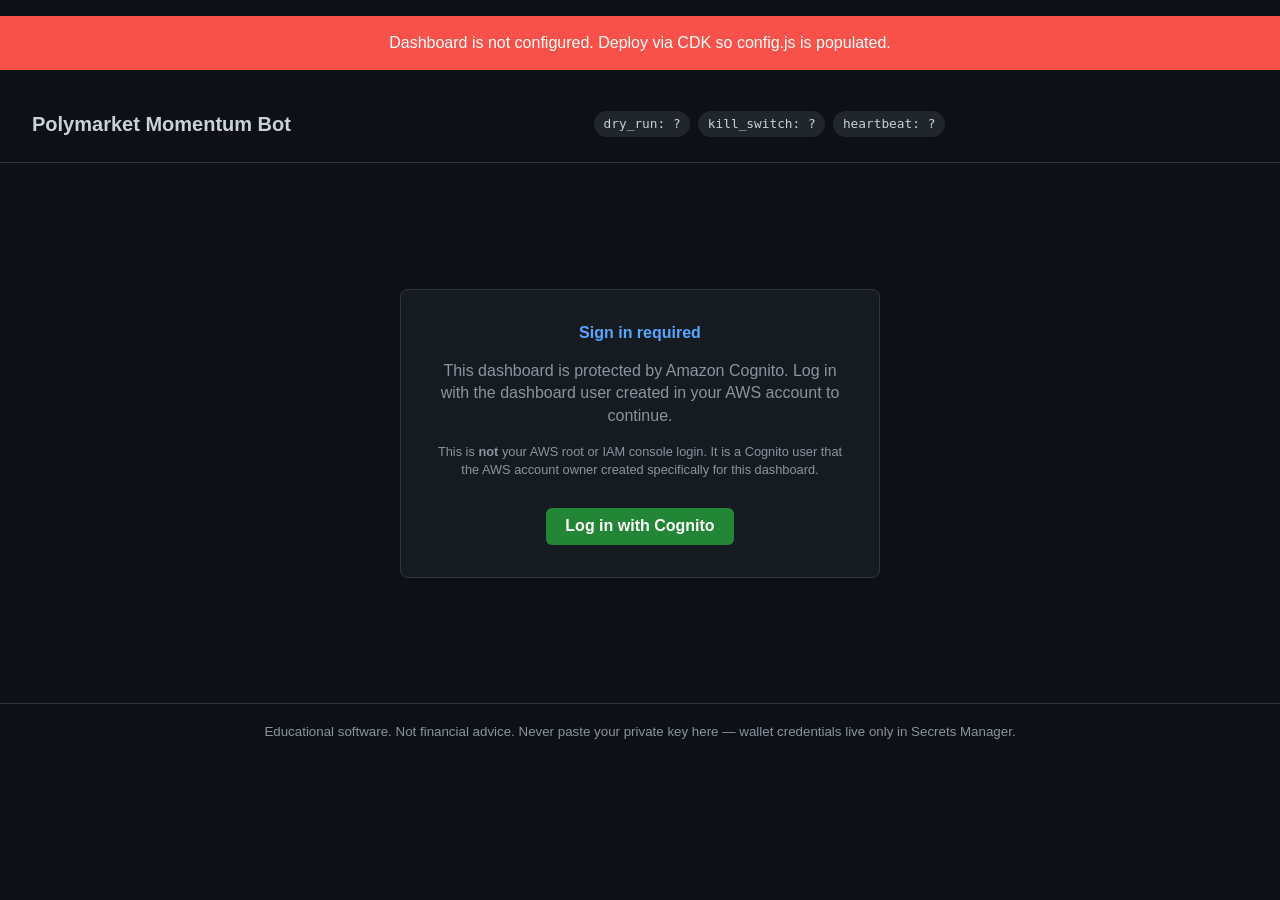
<file: infra/gui/index.html>
<!doctype html>
<html lang="en">
<head>
  <meta charset="utf-8" />
  <meta name="viewport" content="width=device-width, initial-scale=1" />
  <title>Polymarket Momentum Bot &mdash; Dashboard</title>
  <link rel="stylesheet" href="style.css" />
  <script src="config.js"></script>
</head>
<body>
  <header>
    <h1>Polymarket Momentum Bot</h1>
    <div class="chips">
      <span id="dry-run-chip" class="chip">dry_run: ?</span>
      <span id="kill-chip" class="chip">kill_switch: ?</span>
      <span id="heartbeat-chip" class="chip">heartbeat: ?</span>
    </div>
    <div class="auth-box">
      <span id="auth-user" class="chip auth-user" hidden></span>
      <button id="login-btn" hidden>Log in</button>
      <button id="logout-btn" class="danger" hidden>Log out</button>
    </div>
  </header>

  <div id="locked-screen" class="locked" hidden>
    <div class="locked-inner">
      <h2>Sign in required</h2>
      <p>
        This dashboard is protected by Amazon Cognito. Log in with the
        dashboard user created in your AWS account to continue.
      </p>
      <p class="muted">
        This is <strong>not</strong> your AWS root or IAM console login.
        It is a Cognito user that the AWS account owner created specifically
        for this dashboard.
      </p>
      <button id="locked-login-btn">Log in with Cognito</button>
      <p id="locked-error" class="error" hidden></p>
    </div>
  </div>

  <main id="app-main" hidden>
    <section>
      <h2>Controls</h2>
      <div class="controls">
        <button id="toggle-kill" class="danger">Toggle kill switch</button>
        <button id="toggle-dry">Toggle dry_run</button>
        <button id="refresh">Refresh</button>
      </div>
      <details>
        <summary>Edit overridable config (JSON)</summary>
        <textarea id="config-json" rows="10" spellcheck="false"></textarea>
        <button id="save-config">Save config</button>
        <p class="muted">
          Only these keys are accepted:
          <code>dry_run, kill_switch, ma_window, price_interval, price_fidelity,
          max_trade_size_usdc, max_daily_spend_usdc, max_open_positions,
          min_volume_usdc, min_liquidity_usdc, max_spread, trade_cooldown_sec,
          category_allowlist, market_allowlist, poll_interval_sec, max_markets,
          log_level</code>.
        </p>
      </details>
    </section>

    <section>
      <h2>Positions</h2>
      <table id="positions-table">
        <thead><tr><th>Token</th><th>Size</th><th>Avg price</th><th>Updated</th></tr></thead>
        <tbody></tbody>
      </table>
    </section>

    <section>
      <h2>Recent signals</h2>
      <table id="signals-table">
        <thead><tr><th>Time</th><th>Market</th><th>Signal</th><th>Last</th><th>MA</th><th>Reason</th></tr></thead>
        <tbody></tbody>
      </table>
    </section>

    <section>
      <h2>Recent orders</h2>
      <table id="orders-table">
        <thead><tr><th>Time</th><th>Side</th><th>Token</th><th>Size</th><th>Price</th><th>Dry</th><th>OK</th><th>Error</th></tr></thead>
        <tbody></tbody>
      </table>
    </section>

    <section>
      <h2>Recent errors</h2>
      <ul id="errors-list"></ul>
    </section>
  </main>

  <footer>
    <small>
      Educational software. Not financial advice. Never paste your private key
      here &mdash; wallet credentials live only in Secrets Manager.
    </small>
  </footer>

  <script src="app.js"></script>
</body>
</html>
</file>
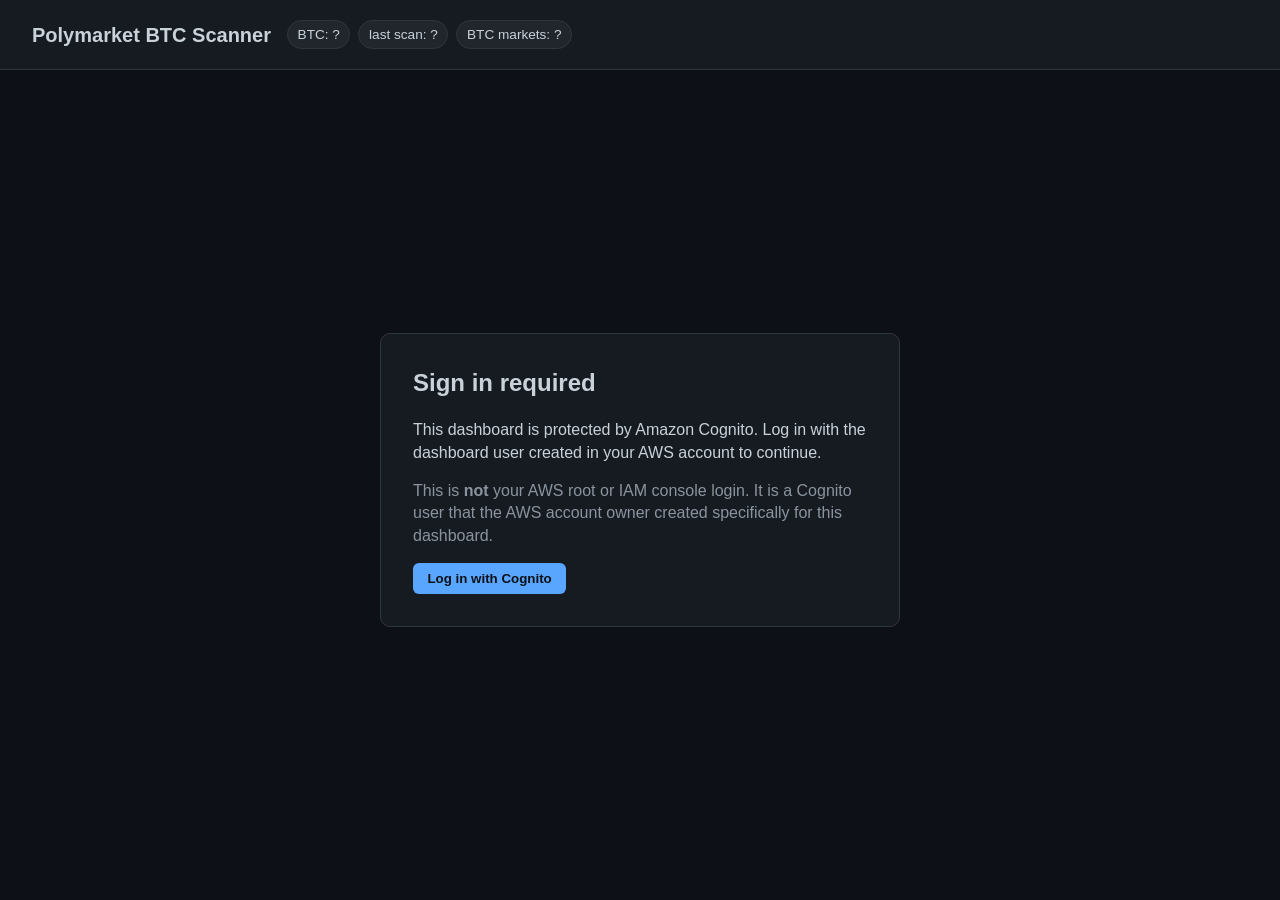
<file: scanner/infra/gui/index.html>
<!doctype html>
<html lang="en">
<head>
  <meta charset="utf-8" />
  <meta name="viewport" content="width=device-width, initial-scale=1" />
  <title>Polymarket BTC Scanner</title>
  <link rel="stylesheet" href="style.css" />
  <script src="config.js"></script>
</head>
<body>
  <header>
    <h1>Polymarket BTC Scanner</h1>
    <div class="chips">
      <span id="btc-price-chip" class="chip">BTC: ?</span>
      <span id="scan-time-chip" class="chip">last scan: ?</span>
      <span id="btc-count-chip" class="chip">BTC markets: ?</span>
    </div>
    <div class="auth-box">
      <span id="auth-user" class="chip auth-user" hidden></span>
      <button id="logout-btn" class="danger" hidden>Log out</button>
    </div>
  </header>

  <div id="locked-screen" class="locked" hidden>
    <div class="locked-inner">
      <h2>Sign in required</h2>
      <p>
        This dashboard is protected by Amazon Cognito. Log in with the
        dashboard user created in your AWS account to continue.
      </p>
      <p class="muted">
        This is <strong>not</strong> your AWS root or IAM console login.
        It is a Cognito user that the AWS account owner created
        specifically for this dashboard.
      </p>
      <button id="locked-login-btn">Log in with Cognito</button>
      <p id="locked-error" class="error" hidden></p>
    </div>
  </div>

  <main id="app-main" hidden>
    <section>
      <h2>Controls</h2>
      <div class="controls">
        <button id="refresh">Refresh</button>
        <button id="trigger-scan">Trigger scan now</button>
        <label class="inline">
          Min liquidity ($):
          <input id="filter-liq" type="number" min="0" step="100" value="0" />
        </label>
        <label class="inline">
          Max resolution days:
          <input id="filter-days" type="number" min="0" step="1" placeholder="any" />
        </label>
        <label class="inline">
          Short horizon only:
          <input id="filter-short" type="checkbox" />
        </label>
      </div>
      <p id="api-error" class="error" hidden></p>
    </section>

    <section>
      <h2>Ranked opportunities</h2>
      <div class="table-wrap">
        <table id="opps-table">
          <thead>
            <tr>
              <th>#</th>
              <th>Market</th>
              <th title="Extracted price threshold">Threshold</th>
              <th title="Best bid">Bid</th>
              <th title="Best ask">Ask</th>
              <th title="(bid+ask)/2">Mid</th>
              <th title="ask-bid">Spread</th>
              <th title="Last trade price">Last</th>
              <th title="Fair-value placeholder">FV</th>
              <th title="FV - mid">Edge</th>
              <th title="USD volume">Vol</th>
              <th title="USD liquidity">Liq</th>
              <th title="Time to resolution">Resolves in</th>
              <th title="Scanner score">Score</th>
            </tr>
          </thead>
          <tbody></tbody>
        </table>
      </div>
      <p id="opps-empty" class="muted" hidden>
        No opportunities yet. Wait for the scheduled scan to run, or click
        "Trigger scan now" above.
      </p>
    </section>

    <section>
      <h2>Paper trading (Stage 2 simulation)</h2>
      <p class="muted" id="paper-disabled-note" hidden>
        Paper trading is currently <strong>disabled</strong>. Enable it by
        setting <code>paper_trading_enabled=true</code> in ConfigTable
        (see <code>docs/AWS_DEPLOYMENT.md</code>) and re-running the
        scanner. Until then, no simulated positions will open.
      </p>
      <div class="cards" id="paper-cards">
        <div class="card"><div class="card-label">Enabled</div><div class="card-value" id="paper-enabled">?</div></div>
        <div class="card"><div class="card-label">Open positions</div><div class="card-value" id="paper-open-count">–</div></div>
        <div class="card"><div class="card-label">Open exposure</div><div class="card-value" id="paper-exposure">–</div></div>
        <div class="card"><div class="card-label">Unrealized P&amp;L</div><div class="card-value" id="paper-unrealized">–</div></div>
        <div class="card"><div class="card-label">Realized P&amp;L</div><div class="card-value" id="paper-realized">–</div></div>
        <div class="card"><div class="card-label">Total P&amp;L</div><div class="card-value" id="paper-total-pnl">–</div></div>
        <div class="card"><div class="card-label">Closed trades</div><div class="card-value" id="paper-trade-count">–</div></div>
        <div class="card"><div class="card-label">Win rate</div><div class="card-value" id="paper-win-rate">–</div></div>
      </div>
      <div class="controls">
        <button id="paper-refresh">Refresh paper</button>
        <button id="paper-reset" class="danger">Reset paper portfolio</button>
        <span class="muted" id="paper-config-summary"></span>
      </div>
      <p id="paper-error" class="error" hidden></p>

      <h3>Open &amp; closed positions</h3>
      <div class="table-wrap">
        <table id="paper-positions-table">
          <thead>
            <tr>
              <th>Status</th>
              <th>Market</th>
              <th>Side</th>
              <th>Entry</th>
              <th>Mark/Exit</th>
              <th>Shares</th>
              <th>Notional</th>
              <th>Unrealized</th>
              <th>Realized</th>
              <th>Opened</th>
              <th>Close reason</th>
            </tr>
          </thead>
          <tbody></tbody>
        </table>
      </div>
      <p id="paper-positions-empty" class="muted" hidden>
        No paper positions yet. They will appear here once the scanner
        finds opportunities meeting the configured edge / liquidity /
        spread gates.
      </p>

      <h3>Recent simulated fills</h3>
      <div class="table-wrap">
        <table id="paper-trades-table">
          <thead>
            <tr>
              <th>Time</th>
              <th>Market</th>
              <th>Side</th>
              <th>Price</th>
              <th>Shares</th>
              <th>Notional</th>
              <th>Reason</th>
            </tr>
          </thead>
          <tbody></tbody>
        </table>
      </div>
      <p id="paper-trades-empty" class="muted" hidden>
        No simulated fills yet.
      </p>
    </section>

    <section>
      <h2>Market making (Stage 3 simulation)</h2>
      <p class="muted" id="mm-disabled-note" hidden>
        Market making is currently <strong>disabled</strong>. Enable it by
        setting <code>market_making_enabled=true</code> in ConfigTable
        (see <code>docs/AWS_DEPLOYMENT.md</code>) and re-running the
        scanner. Until then, no simulated quotes will be placed.
      </p>
      <div class="cards" id="mm-cards">
        <div class="card"><div class="card-label">Enabled</div><div class="card-value" id="mm-enabled">?</div></div>
        <div class="card"><div class="card-label">Active quotes</div><div class="card-value" id="mm-active-quotes">–</div></div>
        <div class="card"><div class="card-label">Inventory exposure</div><div class="card-value" id="mm-exposure">–</div></div>
        <div class="card"><div class="card-label">Unrealized P&amp;L</div><div class="card-value" id="mm-unrealized">–</div></div>
        <div class="card"><div class="card-label">Realized P&amp;L</div><div class="card-value" id="mm-realized">–</div></div>
        <div class="card"><div class="card-label">Total P&amp;L</div><div class="card-value" id="mm-total-pnl">–</div></div>
        <div class="card"><div class="card-label">Fills this tick</div><div class="card-value" id="mm-fills-tick">–</div></div>
        <div class="card"><div class="card-label">Inventory markets</div><div class="card-value" id="mm-inv-markets">–</div></div>
      </div>
      <div class="controls">
        <button id="mm-refresh">Refresh MM</button>
        <button id="mm-reset" class="danger">Reset MM state</button>
        <span class="muted" id="mm-config-summary"></span>
      </div>
      <p id="mm-error" class="error" hidden></p>

      <h3>Quotes (active &amp; recent)</h3>
      <div class="table-wrap">
        <table id="mm-quotes-table">
          <thead>
            <tr>
              <th>Status</th>
              <th>Market</th>
              <th>Side</th>
              <th>Price</th>
              <th>Shares</th>
              <th>Notional</th>
              <th>FV</th>
              <th>Placed</th>
              <th>Reason</th>
            </tr>
          </thead>
          <tbody></tbody>
        </table>
      </div>
      <p id="mm-quotes-empty" class="muted" hidden>
        No market-making quotes yet. They will appear here once market
        making is enabled and the scanner finds eligible markets.
      </p>

      <h3>Recent simulated MM fills</h3>
      <div class="table-wrap">
        <table id="mm-fills-table">
          <thead>
            <tr>
              <th>Time</th>
              <th>Market</th>
              <th>Side</th>
              <th>Price</th>
              <th>Shares</th>
              <th>Notional</th>
              <th>Reason</th>
            </tr>
          </thead>
          <tbody></tbody>
        </table>
      </div>
      <p id="mm-fills-empty" class="muted" hidden>
        No simulated MM fills yet.
      </p>

      <h3>Inventory &amp; P&amp;L by market</h3>
      <div class="table-wrap">
        <table id="mm-inventory-table">
          <thead>
            <tr>
              <th>Market</th>
              <th>Shares</th>
              <th>Avg cost</th>
              <th>Notional</th>
              <th>Mark</th>
              <th>Unrealized</th>
              <th>Realized</th>
            </tr>
          </thead>
          <tbody></tbody>
        </table>
      </div>
      <p id="mm-inventory-empty" class="muted" hidden>
        No market-making inventory yet.
      </p>
    </section>

    <section>
      <h2>Recent scans</h2>
      <div class="table-wrap">
        <table id="scans-table">
          <thead>
            <tr>
              <th>Scanned at</th>
              <th>BTC price</th>
              <th>Total markets</th>
              <th>BTC markets</th>
              <th>Top N</th>
            </tr>
          </thead>
          <tbody></tbody>
        </table>
      </div>
    </section>

    <footer>
      <p class="muted">
        Stage 1 scanner + Stage 2 paper directional trading + Stage 3
        market-making simulation. No wallet, no private keys, no order
        placement, no live trading. All fills are simulated in software
        only. This is not financial advice.
      </p>
    </footer>
  </main>

  <script src="app.js"></script>
</body>
</html>
</file>
<file: infra/gui/style.css>
:root {
  --bg: #0d1117;
  --panel: #161b22;
  --text: #c9d1d9;
  --muted: #8b949e;
  --accent: #58a6ff;
  --ok: #3fb950;
  --warn: #d29922;
  --danger: #f85149;
}

* { box-sizing: border-box; }

/* The HTML `hidden` attribute must always win over element-specific
   `display` rules (e.g. `.locked { display: flex }`), otherwise toggling
   `el.hidden = true` from JS leaves the element visible. */
[hidden] { display: none !important; }

body {
  margin: 0;
  font-family: -apple-system, BlinkMacSystemFont, "Segoe UI", sans-serif;
  background: var(--bg);
  color: var(--text);
  line-height: 1.4;
}

header {
  padding: 1.5rem 2rem;
  border-bottom: 1px solid #30363d;
  display: flex;
  justify-content: space-between;
  align-items: center;
  flex-wrap: wrap;
  gap: 1rem;
}

h1 { margin: 0; font-size: 1.25rem; }
h2 { font-size: 1rem; margin: 0 0 0.5rem; color: var(--accent); }

main {
  padding: 1.5rem 2rem;
  display: grid;
  gap: 1.5rem;
  grid-template-columns: repeat(auto-fit, minmax(420px, 1fr));
}

section {
  background: var(--panel);
  border: 1px solid #30363d;
  border-radius: 8px;
  padding: 1rem 1.25rem;
}

.chips { display: flex; gap: 0.5rem; flex-wrap: wrap; }
.chip {
  background: #21262d;
  padding: 0.25rem 0.6rem;
  border-radius: 999px;
  font-size: 0.8rem;
  font-family: ui-monospace, SFMono-Regular, monospace;
}
.chip.on  { background: rgba(63, 185, 80, 0.2); color: var(--ok); }
.chip.off { background: rgba(248, 81, 73, 0.2); color: var(--danger); }

.controls { display: flex; gap: 0.5rem; flex-wrap: wrap; margin-bottom: 0.75rem; }
button {
  background: #238636;
  color: #fff;
  border: 0;
  padding: 0.4rem 0.9rem;
  border-radius: 6px;
  cursor: pointer;
  font-weight: 600;
}
button.danger  { background: var(--danger); }
button:hover   { filter: brightness(1.1); }

textarea {
  width: 100%;
  background: #0d1117;
  border: 1px solid #30363d;
  color: var(--text);
  border-radius: 6px;
  padding: 0.5rem;
  font-family: ui-monospace, SFMono-Regular, monospace;
  font-size: 0.85rem;
}

table {
  width: 100%;
  border-collapse: collapse;
  font-size: 0.82rem;
  font-family: ui-monospace, SFMono-Regular, monospace;
}
th, td {
  padding: 0.35rem 0.5rem;
  border-bottom: 1px solid #30363d;
  text-align: left;
  vertical-align: top;
  word-break: break-word;
}
th { color: var(--muted); font-weight: 500; }

.muted { color: var(--muted); font-size: 0.8rem; }

footer {
  text-align: center;
  padding: 1rem;
  color: var(--muted);
  border-top: 1px solid #30363d;
}

.signal-BUY  { color: var(--ok); }
.signal-SELL { color: var(--warn); }
.signal-HOLD { color: var(--muted); }

#errors-list {
  font-family: ui-monospace, SFMono-Regular, monospace;
  font-size: 0.8rem;
  max-height: 200px;
  overflow-y: auto;
}
#errors-list li { color: var(--danger); margin-bottom: 0.25rem; }

.auth-box {
  display: flex;
  gap: 0.5rem;
  align-items: center;
  flex-wrap: wrap;
}
.auth-user {
  background: rgba(88, 166, 255, 0.15);
  color: var(--accent);
}

.locked {
  min-height: 60vh;
  display: flex;
  align-items: center;
  justify-content: center;
  padding: 2rem;
}
.locked-inner {
  max-width: 480px;
  background: var(--panel);
  border: 1px solid #30363d;
  border-radius: 8px;
  padding: 2rem;
  text-align: center;
}
.locked-inner h2 { color: var(--accent); margin-top: 0; }
.locked-inner p { color: var(--muted); }
.locked-inner button {
  margin-top: 1rem;
  padding: 0.6rem 1.2rem;
  font-size: 1rem;
}
.error { color: var(--danger); font-size: 0.85rem; }
</file>
<file: scanner/infra/gui/style.css>
:root {
  --bg: #0d1117;
  --panel: #161b22;
  --text: #c9d1d9;
  --muted: #8b949e;
  --accent: #58a6ff;
  --ok: #3fb950;
  --warn: #d29922;
  --danger: #f85149;
  --border: #30363d;
}

* { box-sizing: border-box; }

/* hidden attribute must always win. */
[hidden] { display: none !important; }

body {
  margin: 0;
  font-family: -apple-system, BlinkMacSystemFont, "Segoe UI", sans-serif;
  background: var(--bg);
  color: var(--text);
  line-height: 1.4;
}

header {
  padding: 1.25rem 2rem;
  border-bottom: 1px solid var(--border);
  display: flex;
  flex-wrap: wrap;
  align-items: center;
  gap: 1rem;
  background: var(--panel);
}
header h1 { margin: 0; font-size: 1.25rem; }

.chips { display: flex; gap: 0.5rem; flex-wrap: wrap; }
.chip {
  background: #21262d;
  color: var(--text);
  padding: 0.25rem 0.6rem;
  border-radius: 9999px;
  font-size: 0.85rem;
  border: 1px solid var(--border);
}
.chip.auth-user { background: #0f2f1a; border-color: #2d5a3a; }

.auth-box { margin-left: auto; display: flex; gap: 0.5rem; align-items: center; }

button {
  background: var(--accent);
  color: #0d1117;
  border: 0;
  padding: 0.5rem 0.9rem;
  border-radius: 6px;
  font-weight: 600;
  cursor: pointer;
}
button:hover { filter: brightness(1.1); }
button.danger { background: var(--danger); color: white; }

.locked {
  display: flex;
  align-items: center;
  justify-content: center;
  min-height: calc(100vh - 80px);
  padding: 2rem;
}
.locked-inner {
  max-width: 520px;
  background: var(--panel);
  border: 1px solid var(--border);
  border-radius: 10px;
  padding: 2rem;
}
.locked-inner h2 { margin-top: 0; }

main {
  padding: 1.5rem 2rem;
  display: flex;
  flex-direction: column;
  gap: 2rem;
}
section {
  background: var(--panel);
  border: 1px solid var(--border);
  border-radius: 10px;
  padding: 1.25rem 1.5rem;
}
section h2 { margin-top: 0; font-size: 1.05rem; color: var(--muted); }

.controls {
  display: flex;
  flex-wrap: wrap;
  gap: 0.75rem;
  align-items: center;
}
.controls label.inline {
  display: inline-flex;
  gap: 0.4rem;
  align-items: center;
  color: var(--muted);
  font-size: 0.9rem;
}
.controls input[type="number"] {
  width: 7rem;
  background: #0d1117;
  color: var(--text);
  border: 1px solid var(--border);
  border-radius: 4px;
  padding: 0.25rem 0.4rem;
}

.table-wrap { overflow-x: auto; }
table {
  width: 100%;
  border-collapse: collapse;
  font-size: 0.88rem;
}
th, td {
  text-align: right;
  padding: 0.4rem 0.6rem;
  border-bottom: 1px solid var(--border);
  white-space: nowrap;
}
th:nth-child(2), td:nth-child(2) { text-align: left; white-space: normal; min-width: 260px; }
th { color: var(--muted); font-weight: 600; position: sticky; top: 0; background: var(--panel); }
tr:hover td { background: #1b2029; }
td a { color: var(--accent); text-decoration: none; }
td a:hover { text-decoration: underline; }

.muted { color: var(--muted); }
.error { color: var(--danger); }

footer { color: var(--muted); font-size: 0.85rem; padding: 0 0.25rem; }

.cards {
  display: grid;
  grid-template-columns: repeat(auto-fit, minmax(140px, 1fr));
  gap: 0.75rem;
  margin-bottom: 1rem;
}
.card {
  background: #0d1117;
  border: 1px solid var(--border);
  border-radius: 8px;
  padding: 0.6rem 0.8rem;
}
.card-label {
  color: var(--muted);
  font-size: 0.75rem;
  text-transform: uppercase;
  letter-spacing: 0.05em;
}
.card-value {
  font-size: 1.05rem;
  font-weight: 600;
  margin-top: 0.2rem;
}
.pnl-pos { color: var(--ok); }
.pnl-neg { color: var(--danger); }
section h3 {
  margin: 1.25rem 0 0.5rem 0;
  font-size: 0.95rem;
  color: var(--muted);
}
</file>
